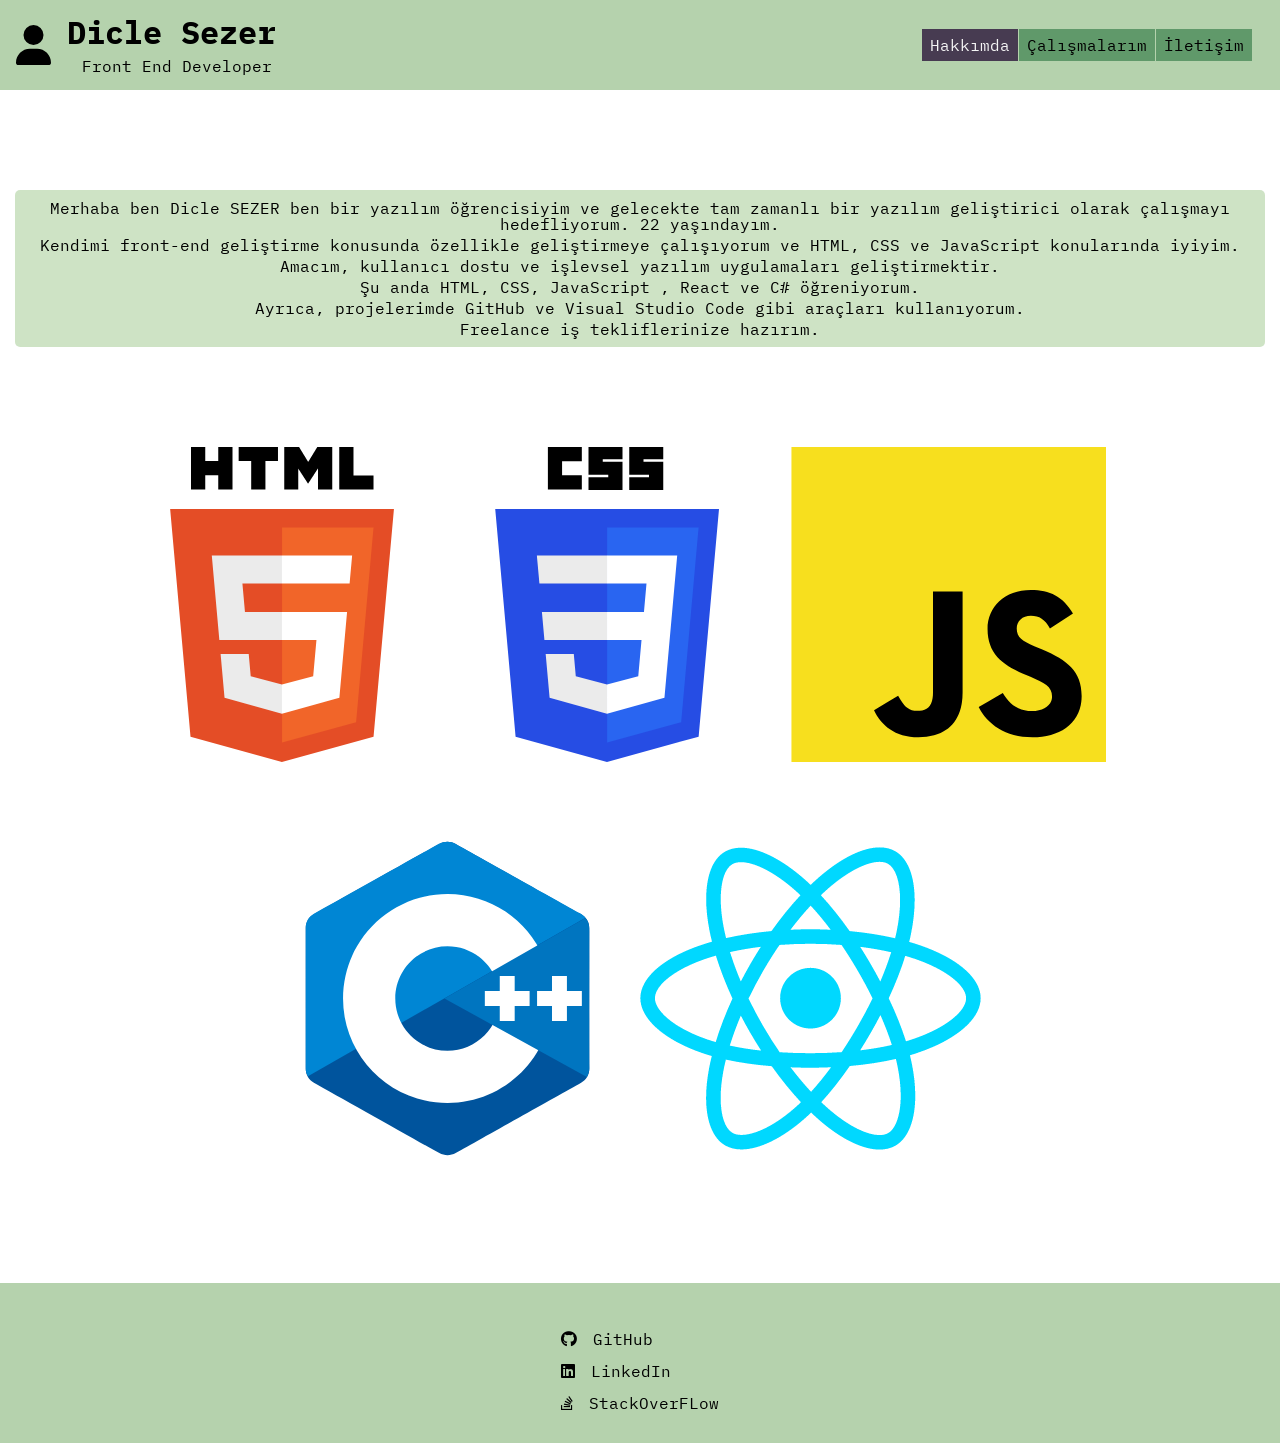
<file: about.html>
<!-- code snippets for vs -->
<!DOCTYPE html>
<html lang="tr">
  <head>
    <meta charset="UTF-8" />
    <meta name="viewport" content="width=device-width, initial-scale=1.0" />
    <title>Hakkımda</title>
    <meta name="description" content="Portfolio">

    <link rel="stylesheet" href="styles/reset.css" />
    <link rel="stylesheet" href="styles/main.css" />

    <script src="js/main.js" defer></script>

    <!-- cdn fontawesome -->
    <link
      rel="stylesheet"
      href="https://cdnjs.cloudflare.com/ajax/libs/font-awesome/6.3.0/css/all.min.css"
      integrity="sha512-SzlrxWUlpfuzQ+pcUCosxcglQRNAq/DZjVsC0lE40xsADsfeQoEypE+enwcOiGjk/bSuGGKHEyjSoQ1zVisanQ=="
      crossorigin="anonymous"
      referrerpolicy="no-referrer"
    />

    <!-- favicon -->
    <link rel="icon" href="img/favicon.svg" />

    <!-- Google fonts, IBM Plex Mono -->
    <link rel="preconnect" href="https://fonts.googleapis.com" />
    <link rel="preconnect" href="https://fonts.gstatic.com" crossorigin />
    <link
      href="https://fonts.googleapis.com/css2?family=IBM+Plex+Mono:wght@100;400;700&display=swap"
      rel="stylesheet"
    />
  </head>

  <body>
    <div id="root">
      <header>
        <a href="index.html" class="logo-main">
          <img src="img/logo.svg" alt="Logo" />
          <span class="text">
            <strong>Dicle Sezer</strong>
            <span class="Front-End-Developer">Front End Developer</span>
          </span>
        </a>

        <nav class="nav-main">
          <ul>
            <li> <a href="about.html" class="active"> Hakkımda </a></li>
            <li><a href="works.html">Çalışmalarım </a> </li>
            <li> <a href="contact.html"> İletişim </a></li>
          </ul>
        </nav>
      </header>

      <main >
    <div class="about">  
      
<h1>Merhaba ben Dicle SEZER ben bir yazılım öğrencisiyim ve gelecekte tam zamanlı bir yazılım geliştirici olarak çalışmayı hedefliyorum. 22 yaşındayım.</h1>
<h3>Kendimi front-end geliştirme konusunda özellikle geliştirmeye çalışıyorum ve HTML, CSS ve JavaScript konularında iyiyim.</h3>
<h3>Amacım, kullanıcı dostu ve işlevsel yazılım uygulamaları geliştirmektir.</h3>
<h3>Şu anda  HTML, CSS, JavaScript , React ve C# öğreniyorum. </h3>
<h3>Ayrıca, projelerimde GitHub ve Visual Studio Code gibi araçları kullanıyorum. </h3>
<h3>Freelance iş tekliflerinize hazırım.</h3>

</div> 

<div class="imgabout">
  <img src="img/Adsız tasarım .png" alt="">
  
  </div>
   
       
      
      </main>

      <footer>
        <nav class="nav-social">
          <ul>
            <li>
              <a href="https://github.com/DicleSEZER" target="_blank">
                <i class="fa-brands fa-github"></i>GitHub</a
              >
            </li>
            <li>
              <a
                href="https://www.linkedin.com/in/dicle-sezer-1665a424a/"
                target="_blank"
              >
                <i class="fa-brands fa-linkedin"></i>LinkedIn
              </a>
            </li>
            <li>
              <a
                href="https://stackoverflow.com/users/20806742/dicle-sezer"
                target="_blank"
              >
                <i class="fa-brands fa-stack-overflow"></i>StackOverFLow</a
              >
            </li>
          </ul>
        </nav>
        <p></p>
      </footer>
    </div>
  </body>
</html>
</file>
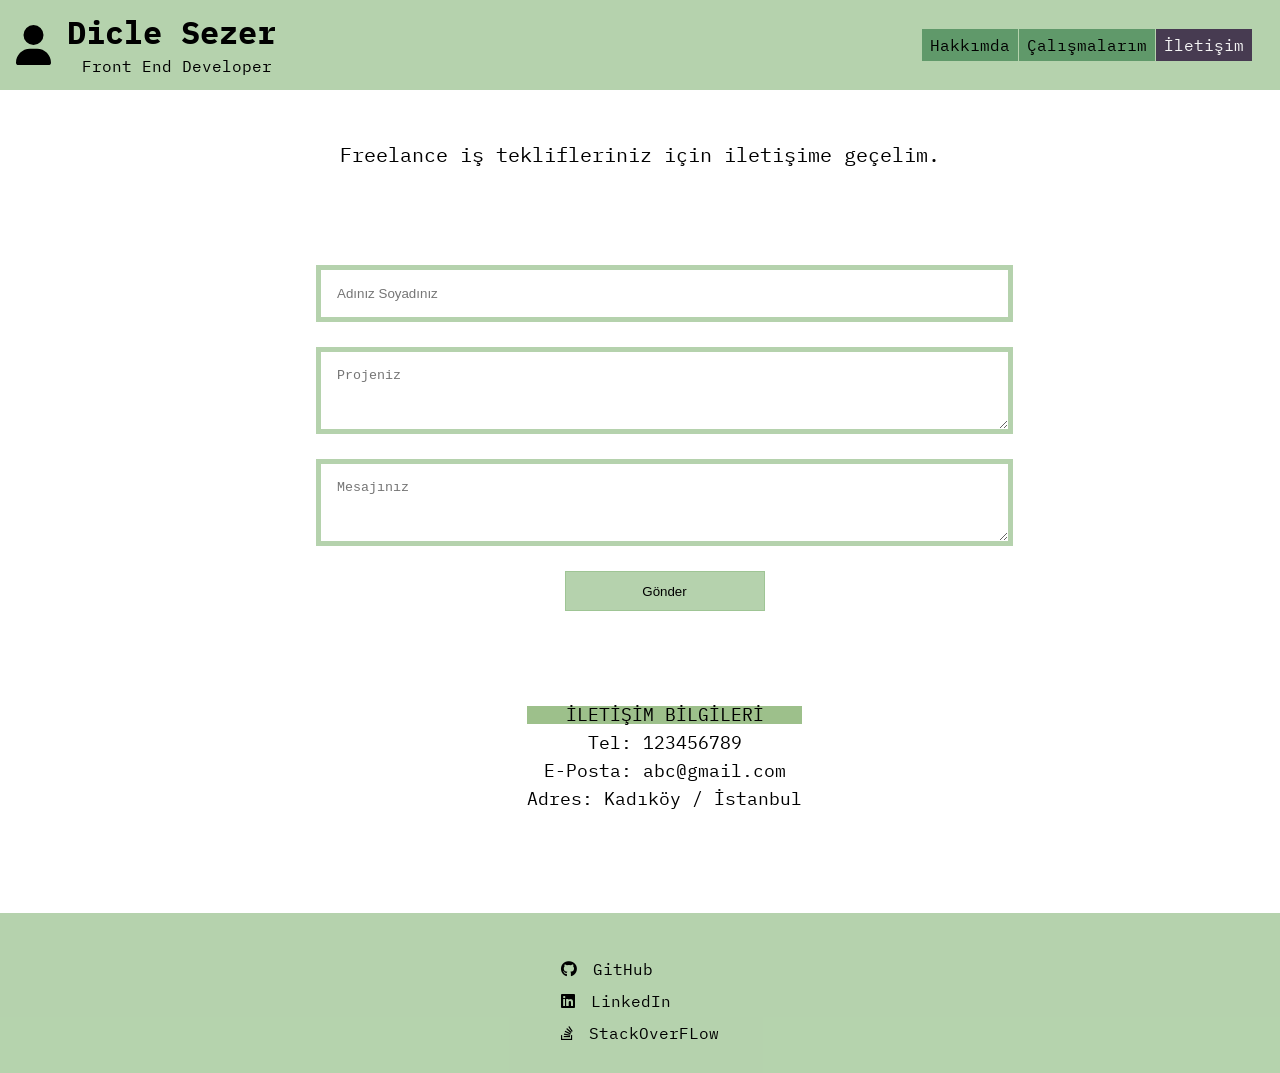
<file: contact.html>
<!-- code snippets for vs -->
<!DOCTYPE html>
<html lang="tr">
  <head>
    <meta charset="UTF-8" />
    <meta name="viewport" content="width=device-width, initial-scale=1.0" />
    <title>İletişim</title>
    <meta name="description" content="Portfolio" />

    <link rel="stylesheet" href="styles/reset.css" />
    <link rel="stylesheet" href="styles/main.css" />

    <script src="js/main.js" defer></script>

    <!-- cdn fontawesome -->
    <link
      rel="stylesheet"
      href="https://cdnjs.cloudflare.com/ajax/libs/font-awesome/6.3.0/css/all.min.css"
      integrity="sha512-SzlrxWUlpfuzQ+pcUCosxcglQRNAq/DZjVsC0lE40xsADsfeQoEypE+enwcOiGjk/bSuGGKHEyjSoQ1zVisanQ=="
      crossorigin="anonymous"
      referrerpolicy="no-referrer"
    />

    <!-- favicon -->
    <link rel="icon" href="img/favicon.svg" />

    <!-- Google fonts, IBM Plex Mono -->
    <link rel="preconnect" href="https://fonts.googleapis.com" />
    <link rel="preconnect" href="https://fonts.gstatic.com" crossorigin />
    <link
      href="https://fonts.googleapis.com/css2?family=IBM+Plex+Mono:wght@100;400;700&display=swap"
      rel="stylesheet"
    />
  </head>

  <body>
    <div id="root">
      <header>
        <a href="index.html" class="logo-main">
          <img src="img/logo.svg" alt="Logo" />
          <span class="text">
            <strong>Dicle Sezer</strong>
            <span class="Front-End-Developer">Front End Developer</span>
          </span>
        </a>

        <nav class="nav-main">
          <ul>
            <li><a href="about.html"> Hakkımda </a></li>
            <li><a href="works.html">Çalışmalarım </a></li>
            <li><a href="contact.html" class="active"> İletişim </a></li>
          </ul>
        </nav>
      </header>

      <h2 class="business-offer">Freelance iş teklifleriniz için iletişime geçelim.</h2>
      <main class="limited-width-container section-contact">
        <section >

         
          <form action="contact.php" method="post" id="frm-contact">
 
        
         

            <input type="text" placeholder="Adınız Soyadınız" />
            <textarea name="" id="" cols="80" rows="3" placeholder="Projeniz"></textarea>
            <textarea name="" id="" cols="80" rows="3" placeholder="Mesajınız"></textarea>
            
            <button type="submit"> Gönder </button>

            
          
            <ul class="contact-info">
              <h4>İLETİŞİM BİLGİLERİ</h4>
              <li class="liste">
                <strong>Tel:</strong>
                123456789
              </li>
              <li class="liste">
                <strong>E-Posta:</strong>
                abc@gmail.com
              </li>
              <li class="liste">
                <strong>Adres:</strong>
                Kadıköy / İstanbul
              </li>
            </ul>
            


          </form>


          
         
      
        
          
        </section>
      </main>

      <footer>
        <nav class="nav-social">
          <ul>
            <li>
              <a href="https://github.com/DicleSEZER" target="_blank">
                <i class="fa-brands fa-github"></i>GitHub</a
              >
            </li>
            <li>
              <a
                href="https://www.linkedin.com/in/dicle-sezer-1665a424a/"
                target="_blank"
              >
                <i class="fa-brands fa-linkedin"></i>LinkedIn
              </a>
            </li>
            <li>
              <a
                href="https://stackoverflow.com/users/20806742/dicle-sezer"
                target="_blank"
              >
                <i class="fa-brands fa-stack-overflow"></i>StackOverFLow</a
              >
            </li>
          </ul>
        </nav>
        <p></p>
      </footer>
    </div>
  </body>
</html>
</file>
<file: styles/main.css>
* {
  box-sizing: border-box;
}

img {
  max-width: 100%;
}

:root {
  --clr-primary: #473b51;
  --clr-secondary: #60996a;
  --clr-tertiary: #96c08bb4;
  --clr-last: #f1dcd6;
}
.Front-End-Developer{
 
  margin-top: 10px;
  margin-left: 15px;
  
}

a {
  color: inherit;
  text-decoration: none;
}

.limited-width-container {
  max-width: 1100px;
  margin: 0 auto;
}

/* logo styles begin */

.logo-main {
  display: flex;
  align-items: center;
  gap: 16px;
}

.logo-main .text {
  display: flex;
  flex-direction: column;
}

.logo-main img {
  height: 40px;
}

.logo-main strong {
  font-size: 32px;
  font-weight: bold;
}

/* logo styles ends */

/*about sayfası başlangıç*/
.about{
  display: flex;
  flex-direction: column;
 gap: 5px;
 text-align: center;
 background-color: rgba(78, 153, 46, 0.274);
 color: black;
 border: 1 px solid black;
 border-radius: 5px;
 padding: 10px;
 margin:100px 15px;


}
hr{
  height: 5px;
  width: 2000px;

}
.imgabout{
  display: flex;
  justify-content: center;
  
}

.box-1{
 background-color: #9dc08b;
 height:900px;
 
  width: 1000px;
 border-radius:40px ;


}
.box-2{
  background-color: #9dc08b;
 height:900px;
  
  border-radius: 40px ;
  width: 1000px;
  text-align: center;
 
  
 }
.box-2 .area-1{
  border:2px solid  black;
margin-top: 75px;
  text-align: center;

  font-size: xx-large;

 }

/* nav styles begin */

.nav-main {
  padding: 12px;
}

.nav-main ul {
  display: flex;
  gap: 1px;
}

.nav-main ul li {
  /*
  flex-grow: 1;
  flex-shrink: 1;
  flex-basis: 0;
  */
  flex: 1 1 0;
}

.nav-main a {
  background-color: var(--clr-secondary);
  display: block;
  text-align: center;
  padding: 8px;
}

.nav-main a.active {
  background-color: var(--clr-primary);
  color: whitesmoke;
}

.nav-social {
  display: flex;
  justify-content: center;
  align-items: center;
  background-color: var(--clr-tertiary);
  padding: 32px 0;
}

.nav-social li {
  margin-top: 16px;
}



.nav-social li i {
  margin-right: 16px;
}

/* nav styles ends */

header {
  background-color: var(--clr-tertiary);
}

#root {
  font-family: "IBM Plex Mono", monospace;
}

#root > header {
  padding: 16px;
}

main {
  padding-bottom: 48px;
}

main > section {
  padding: 0 16px;
}

main > section > h2 {
  font-size: 20px;
  margin-top: 150px  ;
  text-align: center;

  
  
}

main .section-featured-works ul {
  display: grid;
  grid-template-columns: repeat(4, 80%);
  column-gap: 8px;
  overflow-x: auto;
}

/* carousel styles begin*/

.carousel {
  width: 100%;
  height: 100vh;
  position: relative;
  overflow: hidden;
}

.carousel .slider {
  width: 300%;
  height: 100%;
  display: flex;
  transition: all 1s;
}

.carousel .slide {
  width: 33.333%;
  display: flex;
  justify-content: center;
  align-items: center;
  font-size: 3rem;
}

.carousel .slide:first-child {
  background-image: url(../img/02.jpg);
  background-position: center;
  background-size: cover;
}

.carousel .slide:first-child h2 {
  font-size: 24px;
  padding: 10px;
  color: var(--clr-last);
  background-color: rgba(0, 0, 0, 0.788);
  border-radius: 5px;
}

.carousel .slide:nth-child(2) {
  background-image: url(../img/04.jpg);
  background-position: center;
  background-size: cover;
}

.carousel .slide:nth-child(3) {
  background-image: url(../img/07.jpg);
  background-position: center;
  background-size: cover;
}

.carousel > nav {
  position: absolute;
  left: 50%;
  bottom: 80px;
  transform: translateX(-50%);
}

.carousel > nav button {
  width: 50px;
  height: 50px;
  border-radius: 50%;
  border: none;
  margin-left: 16px;
}

.carousel > nav button:hover {
  background-color: black;
  color: white;
  cursor: pointer;
}

.carousel > nav button.active {
  background-color: black;
  color: white;
}

/* carousel styles ends */

/* cards styles begin*/


section.section-featured-works h3{
 
  text-align: center;
  margin: 20px 0;
  font-size: larger;
}

.card {
  border: 2px solid var(--clr-tertiary);
  border-radius: 16px;
  position: relative;
  overflow: hidden;
}

.card img {
  width: 100%;
  height: 300px;
  object-fit: cover;
  object-position: center;
}

.card h2,
.card p {
  padding: 8px;
}

.card .full-link-cover {
  background-color: rgba(21, 138, 54, 0.306);
  display: block;
  height: 100%;
  width: 100%;
  position: absolute;
  top: 0;
  left: 0;
  opacity: 0;
  z-index: 1;
}

.card .full-link-cover:hover {
  opacity: 1;
  transition: opacity 0.5s ease-in;
}

.card h2 {
  font-size: 1.5rem;
}

.card figure {
  position: relative;
}

.card figcaption {
  background-color: rgba(0, 0, 0, 0.5);
  color: white;
  font-size: 12px;
  letter-spacing: 4px;
  padding: 8px;
  position: absolute;
  right: 8px;
  bottom: 8px;
}
/* cards styles end*/

/* blog posts styles begin */
section.section-latest-blog-posts h2{
 
  margin-bottom: 45px;
  margin-top: 50px;
}

.section-latest-blog-posts li {
  margin: 16px 0;
  padding: 16px 0;
  text-align: center;
  background-color:  #609966;
}

.section-latest-blog-posts li:hover {
  background-color: var(--clr-primary);
  color: white;
 
}

/* blog posts styles end */

.business-offer{
  font-size: 20px;
  margin-top: 55px;
  
  text-align: center;
}




/* form styles begin */

li.liste{
  
  margin-top: 10px;
 
}
h4{
  
  font-size: bold;
  background-color:#9dc08b;
  color: black;
}


.contact-info{

  margin-left: auto;
  margin-right: auto;
  font-size: large;
  gap: 50px;
  text-align: center;
  margin-top: 70px;


}



main > section> form{
 
  text-align: center;
 margin:100px 210px;
 display: flex;
  flex-direction: column;
 gap: 25px;
}



form button{
  
  align-self:center;
  width: 200px;
  height: 40px;
  border: 1px solid var(--clr-tertiary);
  background-color: var(--clr-tertiary);
}

form button:hover{
  
  color: white;
  background-color: var(--clr-primary);
  transition: 0.5s;
}

form input , form textarea{
  
  padding: 16px;
  border: 5px solid var(--clr-tertiary);
}




/* form styles end */

@media screen and (min-width: 700px) {
  header {
    display: flex;
    justify-content: space-between;
    align-items: center;
  }
  .section-all-works ul {
    display: grid;
    grid-template-columns: repeat(2, 1fr);
    gap: 8px;
  }
  main .section-featured-works ul {
    display: grid;
    grid-template-columns: repeat(2, 1fr);
    column-gap: 8px;
  }
  .section-contact{
    display: grid;
    grid-template-columns: repeat(6,1fr);
    grid-template-rows: 200px 500px;
    grid-template-areas: 
    "l l r r r r"
    "l l r2 r2 r2 r2"
    ;
  }
  .section-contact > h2{
    grid-area: l;
  }
  .section-contact > ul {
    grid-area: r;
  }
  .section-contact > form{
    grid-area: r2;
  }
}

@media screen and (min-width: 1100px) {
  .section-all-works ul {
    grid-template-columns: repeat(4, 1fr);
    gap: 16px;
  }
  main .section-featured-works ul {
    grid-template-columns: repeat(4, 1fr);
    column-gap: 16px;
  }
}
</file>
